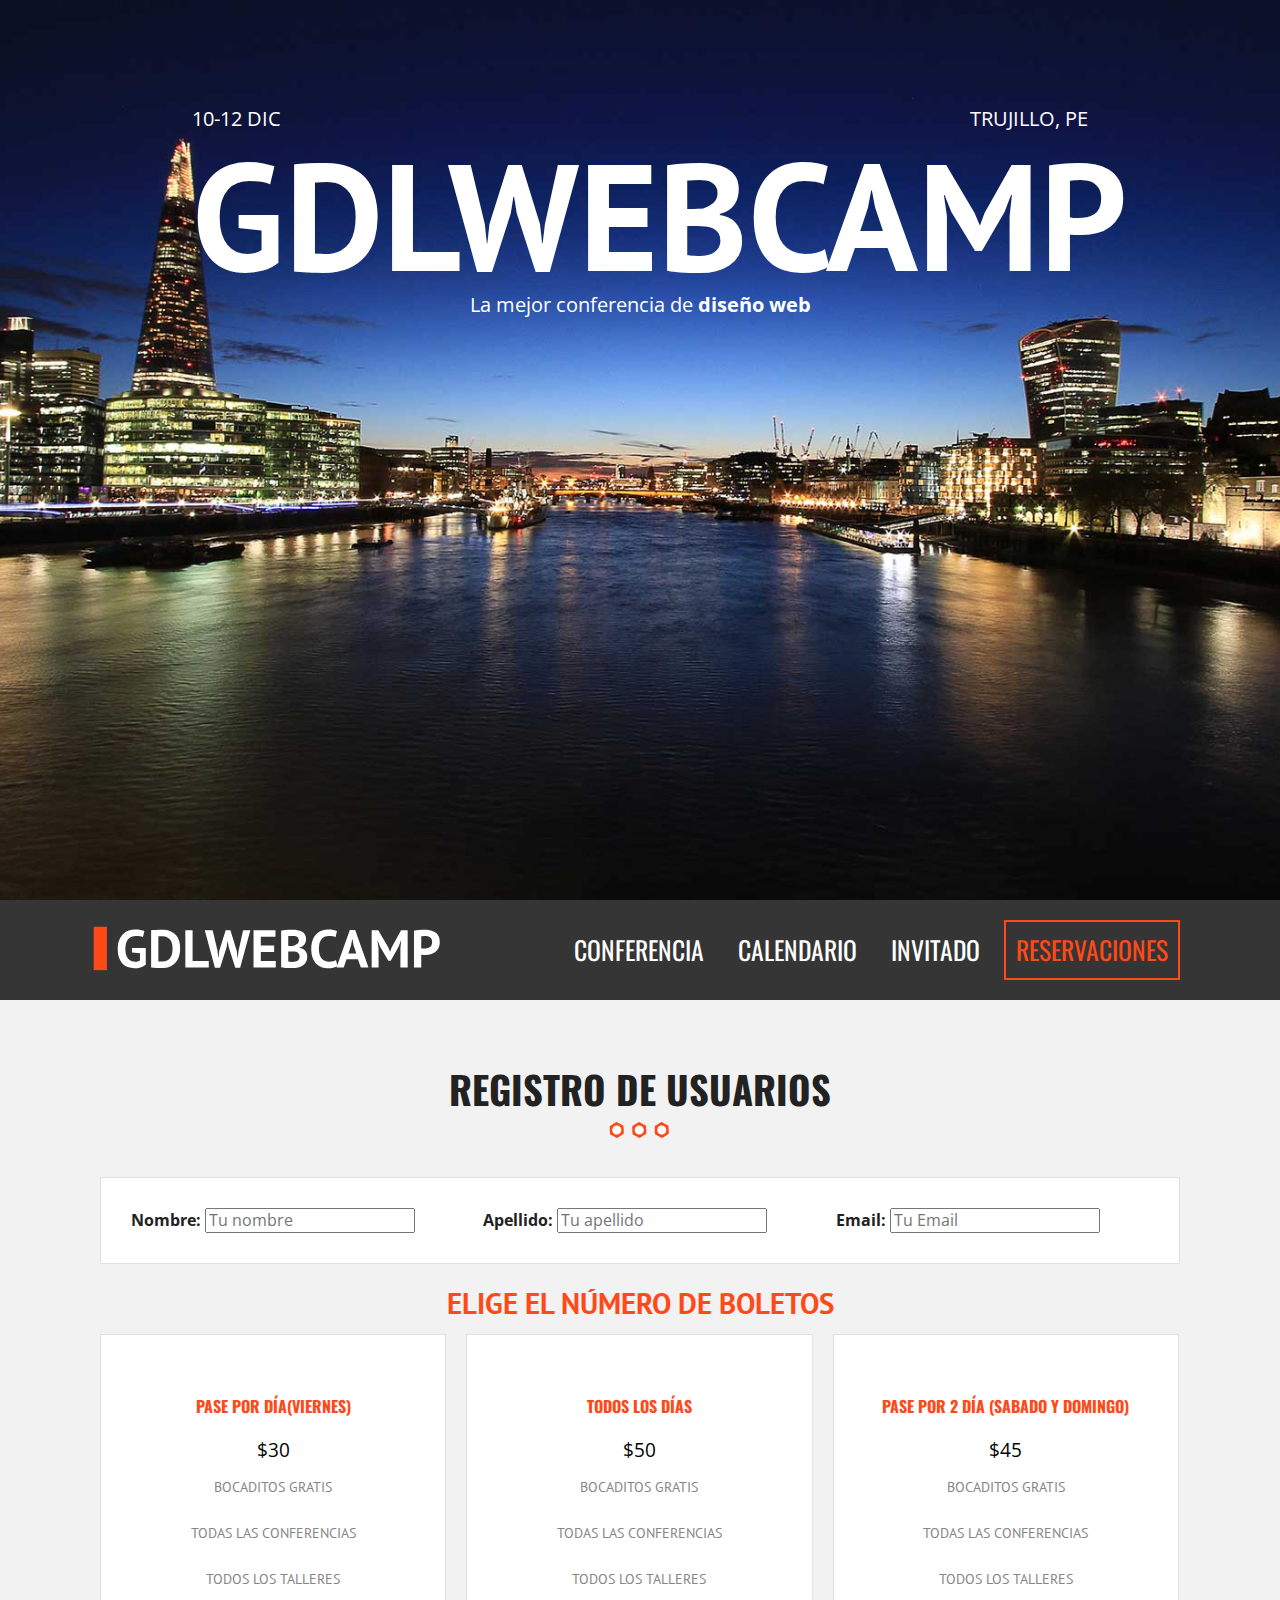
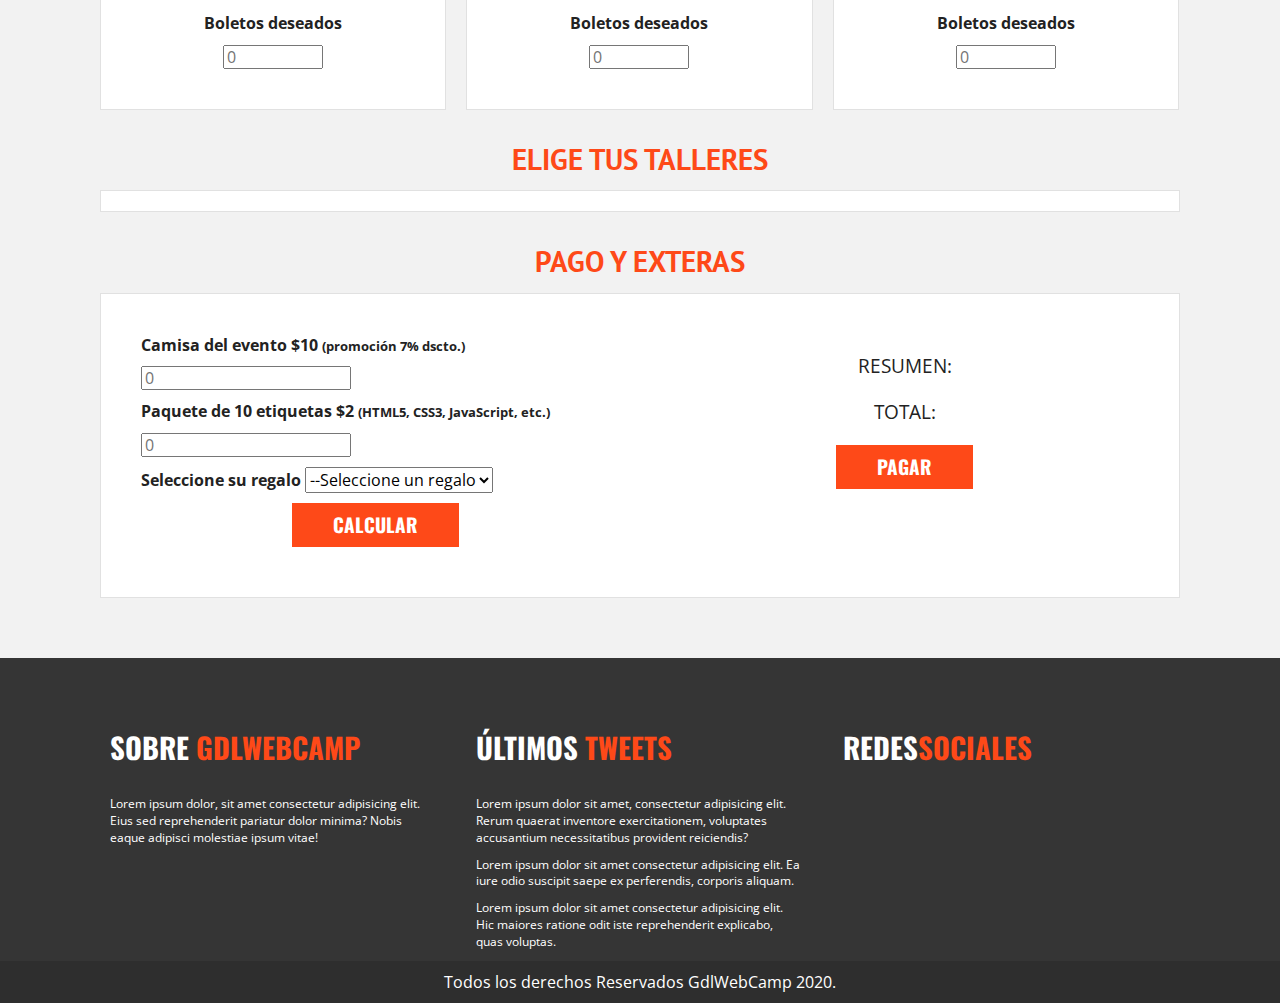
<file: registro.html>
<!doctype html>
<html class="no-js" lang="">

<head>
  <meta charset="utf-8">
  <title>Conferencias</title>
  <meta name="description" content="">
  <meta name="viewport" content="width=device-width, initial-scale=1">

  <meta property="og:title" content="">
  <meta property="og:type" content="">
  <meta property="og:url" content="">
  <meta property="og:image" content="">

  <link rel="manifest" href="site.webmanifest">
  <link rel="apple-touch-icon" href="icon.png">
  <!-- Place favicon.ico in the root directory -->
  <link rel="stylesheet" href="https://use.fontawesome.com/releases/v5.4.1/css/all.css" integrity="sha384-5sAR7xN1Nv6T6+dT2mhtzEpVJvfS3NScPQTrOxhwjIuvcA67KV2R5Jz6kr4abQsz" crossorigin="anonymous">
  <link rel="stylesheet" href="css/normalize.css">
  <link href="https://fonts.googleapis.com/css2?family=Open+Sans:wght@400;700&family=Oswald:wght@400;700&family=PT+Sans:wght@400;700&display=swap" rel="stylesheet">
  <link rel="stylesheet" href="css/main.css">

  <meta name="theme-color" content="#fafafa">
</head>

<body>

  <header class="site-header">
    <div class="hero">
      <div class="contenido-header">
        <nav class="redes-sociales">
          <a href="#"><i class="fab fa-facebook-f"></i></a>
          <a href="#"><i class="fab fa-twitter"></i></a>
          <a href="#"><i class="fab fa-pinterest-p"></i></a>
          <a href="#"><i class="fab fa-youtube"></i></a>
          <a href="#"><i class="fab fa-instagram"></i></a>
        </nav>
        <div class="informacion-evento">
          <div class="clearfix">
            <p class="fecha"><i class="fas fa-calendar-alt"></i> 10-12 Dic</p>
            <p class="ciudad"><i class="fas fa-map-marker-alt"></i> Trujillo, PE</p>
          </div>
                   
        <h1 class="nombre-sitio">GdlWebCamp</h1>
        <p class="slogan">La mejor conferencia de <span>diseño web</span></p>
      </div>
      </div>
    </div>
  </header>

  <div class="barra">
    <div class="contenedor clearfix">
        <div class="logo">
          <img src="img/logo.svg" alt="imagen logo">
        </div>

        <div class="menu-movil">
          <span></span>
          <span></span>
          <span></span>
        </div>

        <nav class="navegacion-principal clearfix">
          <a href="#">conferencia</a>
          <a href="#">Calendario</a>
          <a href="#">Invitado</a>
          <a href="registro.html">Reservaciones</a>
        </nav>
    </div><!--Contenedor-->
  </div><!--BARRA-->

  <section class="seccion contenedor">
      <h2>Registro de Usuarios</h2>
      <form id="registro" class="registro"  action="index.html" method="post">
          <div id="datos_usuarios" class="registro caja clearfix">
              <div class="campo">
                  <label for="nombre">Nombre:</label>
                  <input type="text" id="nombre" name="nombre" placeholder="Tu nombre"  >
              </div>
              <div class="campo">
                  <label for="apellido">Apellido:</label>
                  <input type="text" id="apellido" name="apellido" placeholder="Tu apellido"  >
              </div>
              <div class="campo">
                  <label for="email">Email:</label>
                  <input type="email" id="email" name="email" placeholder="Tu Email"  >
              </div>
              <div id="error"></div>
          </div><!--datos-usuarios-->

          <div id="paquetes" class="paquetes">
              <h3>Elige el número de boletos</h3>
              <ul class="lista-precios clearfix">
                <li>
                  <div class="tabla-precio">
                    <h3>Pase por Día(Viernes)</h3>
                    <p class="numero">$30</p>
                    <ul>
                      <li><i class="fas fa-check"></i>Bocaditos Gratis</li>
                      <li><i class="fas fa-check"></i>Todas las Conferencias</li>
                      <li><i class="fas fa-check"></i>Todos los talleres</li>
                    </ul>
                    <div class="orden">
                        <label for="pase_dia">Boletos deseados</label>
                        <input type="number" min="0" id="pase_dia" size="3" placeholder="0">
                    </div>
                  </div>
                </li>
                <li>
                  <div class="tabla-precio">
                    <h3>Todos los Días</h3>
                    <p class="numero">$50</p>
                    <ul>
                      <li><i class="fas fa-check"></i>Bocaditos Gratis</li>
                      <li><i class="fas fa-check"></i>Todas las Conferencias</li>
                      <li><i class="fas fa-check"></i>Todos los talleres</li>
                    </ul>
                    <div class="orden">
                        <label for="pase_completo">Boletos deseados</label>
                        <input type="number" min="0" id="pase_completo" size="3" placeholder="0">
                    </div>
                  </div>
                </li>
                <li>
                  <div class="tabla-precio">
                    <h3>Pase por 2 Día (Sabado y Domingo)</h3>
                    <p class="numero">$45</p>
                    <ul>
                      <li><i class="fas fa-check"></i>Bocaditos Gratis</li>
                      <li><i class="fas fa-check"></i>Todas las Conferencias</li>
                      <li><i class="fas fa-check"></i>Todos los talleres</li>
                    </ul>
                    <div class="orden">
                        <label for="pase_dosdias">Boletos deseados</label>
                        <input type="number" min="0" id="pase_dosdias" size="3" placeholder="0">
                    </div>
                  </div>
                </li>
              </ul>
          </div><!--paquetes-->

          <div id="eventos" class="eventos clearfix">
              <h3>Elige tus talleres</h3>
              <div class="caja">
                  <div id="viernes" class="contenido-dia clearfix">
                      <h4>Virernes</h4>
                      <div>
                          <p>Talleres:</p>
                          <label><input type="checkbox" name="registro" id="taller_01" value="taller_01"><time>10:00</time> Responsive Web Desing </label>
                          <label><input type="checkbox" name="registro" id="taller_02" value="taller_02"><time>12:00</time> Flexbox </label>
                          <label><input type="checkbox" name="registro" id="taller_03" value="taller_03"><time>14:00</time> HTML5 y CSS3 </label>
                          <label><input type="checkbox" name="registro" id="taller_04" value="taller_04"><time>17:00</time> Drupal </label>
                          <label><input type="checkbox" name="registro" id="taller_05" value="taller_05"><time>19:00</time> WordPress </label>
                      </div>
                      <div>
                          <p>Conferencias:</p>
                          <label><input type="checkbox" name="registro" id="conf_01" value="conf_01"><time>11:00</time> Como ser Freelancer </label>
                          <label><input type="checkbox" name="registro" id="conf_02" value="conf_02"><time>17:00</time> Tecnologías del Futuro </label>
                          <label><input type="checkbox" name="registro" id="conf_03" value="conf_03"><time>19:00</time> Seguridad de la web</label>
                      </div>
                      <div>
                          <p>Seminarios:</p>
                          <label><input type="checkbox" name="registro" id="sem_01" value="semi_01"><time>10:00</time> Diseño UI y UX para móviles </label>
                      </div>
                  </div><!--viernes-->
                  <div id="sabado" class="contenido-dia clearfix">
                      <h4>Sábado</h4>
                      <div>
                          <p>Talleres:</p>
                          <label><input type="checkbox" name="registro" id="taller_06" value="taller_06"><time>10:00</time> AngularJS </label>
                          <label><input type="checkbox" name="registro" id="taller_07" value="taller_07"><time>12:00</time> PHP y MySQL </label>
                          <label><input type="checkbox" name="registro" id="taller_08" value="taller_08"><time>14:00</time> JavaScript Avanzado </label>
                          <label><input type="checkbox" name="registro" id="taller_09" value="taller_09"><time>17:00</time> Seo en Google </label>
                          <label><input type="checkbox" name="registro" id="taller_10" value="taller_10"><time>19:00</time> De Photoshop a HTML5 y CSS3</label>
                          <label><input type="checkbox" name="registro" id="taller_11" value="taller_11"><time>17:00</time> PHP Medio y avanzado</label>
                      </div>
                      <div>
                          <p>Conferencias:</p>
                          <label><input type="checkbox" name="registro" id="conf_04" value="conf_04"><time>11:00</time> Como crear una tienda online</label>
                          <label><input type="checkbox" name="registro" id="conf_05" value="conf_05"><time>17:00</time> Los mejores lugares para encontrar trabajo </label>
                          <label><input type="checkbox" name="registro" id="conf_06" value="conf_06"><time>19:00</time>Pasos para crear un negocio rentable</label>
                      </div>
                      <div>
                          <p>Seminarios:</p>
                          <label><input type="checkbox" name="registro" id="sem_02" value="semi_02"><time>10:00</time> Aprende a Programar en una mañana</label>
                          <label><input type="checkbox" name="registro" id="sem_03" value="semi_03"><time>17:00</time> Diseño UI y UX para móviles</label>
                      </div>
                  </div><!--sabado-->
                  <div id="domingo" class="contenido-dia clearfix">
                      <h4>Domingo</h4>
                      <div>
                          <p>Talleres:</p>
                          <label><input type="checkbox" name="registro" id="taller_12" value="taller_12"><time>10:00</time> Larevel </label>
                          <label><input type="checkbox" name="registro" id="taller_13" value="taller_13"><time>12:00</time> Crea tu propia API </label>
                          <label><input type="checkbox" name="registro" id="taller_14" value="taller_14"><time>14:00</time> JavaScript y JQuery </label>
                          <label><input type="checkbox" name="registro" id="taller_15" value="taller_15"><time>17:00</time> Creando Plantillas para Wordpress </label>
                          <label><input type="checkbox" name="registro" id="taller_16" value="taller_16"><time>19:00</time> Tiendas Virtuales en Magento</label>
                          
                      </div>
                      <div>
                          <p>Conferencias:</p>
                          <label><input type="checkbox" name="registro" id="conf_07" value="conf_07"><time>11:00</time> Como hacer Marketing en Línea</label>
                          <label><input type="checkbox" name="registro" id="conf_08" value="conf_08"><time>17:00</time> ¿Con que lenguaje debo empezar? </label>
                          <label><input type="checkbox" name="registro" id="conf_09" value="conf_09"><time> 19:00</time> Frameworks y liberías Open Souece</label>
                      </div>
                      <div>
                          <p>Seminarios:</p>
                          <label><input type="checkbox" name="registro" id="sem_04" value="semi_04"><time>10:00</time> Creando una App en Android en una tarde</label>
                          <label><input type="checkbox" name="registro" id="sem_05" value="semi_05"><time>17:00</time> Creando una App en IOS en una tarde</label>
                      </div>
                  </div><!--domingo-->
              </div><!--caja-->
          </div><!--eventos-->


          <div id="resumen" class="resumen">
              <h3>Pago y Exteras</h3>
              <div class="caja clearfix">
                  <div class="extras">
                      <div class="orden">
                          <label for="camisa_evento">Camisa del evento $10 <small>(promoción 7% dscto.)</small> </label>
                          <input type="number" min="0" id="camisa_evento" size="3" placeholder="0">
                      </div><!--orden-->
                      <div class="orden">
                          <label for="etiquetas">Paquete de 10 etiquetas $2 <small>(HTML5, CSS3, JavaScript, etc.)</small> </label>
                          <input type="number" min="0" id="etiquetas" size="3" placeholder="0">
                      </div><!--orden-->
                      <div class="orden">
                          <label for="regalo">Seleccione su regalo</label>
                          <select id="regalo" required>
                              <option value="">--Seleccione un regalo</option>
                              <option value="ETI">Etiquetas</option>
                              <option value="PUL">Pulseras</option>
                              <option value="PLU">Plumas</option>
                          </select>
                      </div><!--orden-->
                      <input type="button" id="calcular" class="button" value="calcular">
                  </div><!--extras-->

                  <div class="total">
                      <p>Resumen:</p>
                      <div id="lista-productos">

                      </div>
                      <p>Total:</p>
                      <div id="suma-total">

                      </div>
                      <input id="btnRegistro" type="submit" class="button" value="Pagar">
                  </div><!--total-->

              </div><!--caja-->
          </div><!--resumen-->
      </form>
  </section>

   

  <footer class="site-footer">
    <div class="contenedor clearfix">
      <div class="footer-informacion">
        <h3>Sobre <span>GdlWebCamp</span></h3>
        <p>Lorem ipsum dolor, sit amet consectetur adipisicing elit. Eius sed reprehenderit pariatur dolor minima? Nobis eaque adipisci molestiae ipsum vitae!</p>
      </div>
      <div class="ultimos-tweets">
        <h3>Últimos <span>Tweets</span></h3>
        <ul>
          <li>Lorem ipsum dolor sit amet, consectetur adipisicing elit. Rerum quaerat inventore exercitationem, voluptates accusantium necessitatibus provident reiciendis?</li>
          <li>Lorem ipsum dolor sit amet consectetur adipisicing elit. Ea iure odio suscipit saepe ex perferendis, corporis aliquam.</li>
          <li>Lorem ipsum dolor sit amet consectetur adipisicing elit. Hic maiores ratione odit iste reprehenderit explicabo, quas voluptas.</li>
        </ul>
      </div>
      <div class="menu">
        <h3>Redes<span>Sociales</span></h3>
        <nav class="redes-sociales">
          <a href="#"><i class="fab fa-facebook-f"></i></a>
          <a href="#"><i class="fab fa-twitter"></i></a>
          <a href="#"><i class="fab fa-pinterest-p"></i></a>
          <a href="#"><i class="fab fa-youtube"></i></a>
          <a href="#"><i class="fab fa-instagram"></i></a>
        </nav>
      </div>
    </div>
    <p class="copyright">
      Todos los derechos Reservados GdlWebCamp 2020.
    </p>
  </footer>


  
  <script src="js/vendor/modernizr-3.11.2.min.js"></script>
  <script src="js/plugins.js"></script>
  <script src="js/main.js"></script>

  <!-- Google Analytics: change UA-XXXXX-Y to be your site's ID. -->
  <script>
    window.ga = function () { ga.q.push(arguments) }; ga.q = []; ga.l = +new Date;
    ga('create', 'UA-XXXXX-Y', 'auto'); ga('set', 'anonymizeIp', true); ga('set', 'transport', 'beacon'); ga('send', 'pageview')
  </script>
  <script src="https://www.google-analytics.com/analytics.js" async></script>
</body>

</html>
</file>
<file: css/main.css>
/*! HTML5 Boilerplate v8.0.0 | MIT License | https://html5boilerplate.com/ */

/* main.css 2.1.0 | MIT License | https://github.com/h5bp/main.css#readme */
/*
 * What follows is the result of much research on cross-browser styling.
 * Credit left inline and big thanks to Nicolas Gallagher, Jonathan Neal,
 * Kroc Camen, and the H5BP dev community and team.
 */

/* ==========================================================================
   Base styles: opinionated defaults
   ========================================================================== */

html {
  color: #222;
  font-size: 1em;
  line-height: 1.4;
}

/*
 * Remove text-shadow in selection highlight:
 * https://twitter.com/miketaylr/status/12228805301
 *
 * Vendor-prefixed and regular ::selection selectors cannot be combined:
 * https://stackoverflow.com/a/16982510/7133471
 *
 * Customize the background color to match your design.
 */

::-moz-selection {
  background: #b3d4fc;
  text-shadow: none;
}

::selection {
  background: #b3d4fc;
  text-shadow: none;
}

/*
 * A better looking default horizontal rule
 */

hr {
  display: block;
  height: 1px;
  border: 0;
  border-top: 1px solid #ccc;
  margin: 1em 0;
  padding: 0;
}

/*
 * Remove the gap between audio, canvas, iframes,
 * images, videos and the bottom of their containers:
 * https://github.com/h5bp/html5-boilerplate/issues/440
 */

audio,
canvas,
iframe,
img,
svg,
video {
  vertical-align: middle;
}

/*
 * Remove default fieldset styles.
 */

fieldset {
  border: 0;
  margin: 0;
  padding: 0;
}

/*
 * Allow only vertical resizing of textareas.
 */

textarea {
  resize: vertical;
}

/* ==========================================================================
   Author's custom styles
   ========================================================================== */
html {
  box-sizing: border-box;
  }
*, *:before, *:after {
  box-sizing: inherit;
}
body {
  background-color: #f2f2f2;
  font-family: 'Open Sans', sans-serif;
}
/** Globales **/
.contenedor {
  width: 95%;
  margin: 0 auto;
}
@media only screen and (min-width: 480px) {
  .contenedor {
    width: 95%;
  }
}
@media only screen and (min-width: 768px) {
  .contenedor {
    width: 90%;
  }
}
@media only screen and (min-width: 992px) {
  .contenedor {
    width: 90%;
    max-width: 1100px;
  }
}
.seccion {
  padding: 30px 0;
}
.seccion p {
  font-size: 1.2rem;
  text-align: center;
}
h2{
  font-family: 'Oswald', sans-serif;
  font-size: 2.4rem;
  text-transform: uppercase;
  text-align: center;
}
h2::after {
  content: '';
  margin: 0 auto;
  background-image: url(../img/separador.png);
  height: 30px;
  width: 100px;
  display: block;
}
h3{
  font-size: 1.8rem;
  color: #fe4918;
  font-family: 'PT Sans', sans-serif;
}
.button {
  background-color: #fe4918;
  padding: 10px 40px;
  color: #fff;
  text-transform: uppercase;
  font-weight: 700;
  font-family: 'Oswald', sans-serif;
  text-decoration: none;
  font-size: 1.2rem;
  margin-top: 20px;
  display: inline-block;
  transition: all .3s ease;
  border: 1px solid #fe4918;
}
.button.hollow,
.button.hollow:hover {
  background-color: #fff;
  color: #fe4918;
}
.button.transparente {
  background-color: transparent;
  border: 2px solid #fff;
}
.button.transparente:hover {
  border: 2px solid #fe4918;
}
ul{
  list-style: none;
  margin: 0;
  padding: 0;
}
.button:hover {
  background-color: #e33000;
}
.float-right {
  float: right;
}

/** Header **/
.hero {
  background-image: url(../img/encabezado.jpg);
  height: 100vh;
  background-position: top center;
  background-size: cover;
}
.contenido-header {
  padding-top: 40px;
}
nav.redes-sociales {    
  text-align: center;
}
nav.redes-sociales a {
  color: #fff;
  font-size: 2rem;
  margin-right: 20px;
}
nav.redes-sociales a:last-child {
  margin-right: 0;
}
.informacion-evento {
  text-align: center;
  color: #fff;
}
@media only screen and (min-width: 768px) {
  .informacion-evento {
    width: 70%;
    margin: 0 auto;
  }
}
.informacion-evento p {
  margin: 0;
  display: inline;
  font-size: 20px;
  text-transform: uppercase;
}
.informacion-evento p i {
  color: #fe4918;
  font-size: 2.4rem;
}
.fecha {
  float: left;
}
.ciudad {
  float: right;
  text-align: right;
}

.slogan {
  text-transform: none!important;
}
.slogan span {
  font-weight: bold;
}
.nombre-sitio {
  font-size: 5.9vw;
  text-transform: uppercase;
  font-family: 'PT Sans', sans-serif;
}

@media only screen and (min-width: 768px) {
  .nombre-sitio {
    font-size: 11.9vw;
    margin: 0;
    line-height: 1;
  }
}
/** Barra **/
.barra {
  background-color: #353535;
  padding: 20px 0;
}
.logo {
  width: 80%;
  float: left;
}
.logo img {
  width: 100%;
}
@media only screen and (min-width: 768px) {
  .logo {
    width: 33%;  
  }
}
/**Navegacion Principal **/
.navegacion-principal {
  display: none;
}
.navegacion-principal a {
  font-family: 'Oswald', sans-serif;
  color: #fff;
  font-size: 1.6rem;
  text-transform: uppercase;
  text-decoration: none;
  transition: all .6s ease;
  width: 100%;
  display: block;
  text-align: center;
  margin-bottom: 20px;
}
.navegacion-principal a:hover {
  background-color: #fe4918;
}
.navegacion-principal a:last-child {  
  border: 2px solid #fe4918;
  color: #fe4918;
}
.navegacion-principal a:last-child:hover {
  color: #fff;
}
@media only screen and (min-width: 768px) {
  .navegacion-principal {
    width: 67%;
    float: right;
    text-align: right;
    display: block;
  }
  .navegacion-principal a {
    padding: 10px 10px;
    display: inline-block;
    width: auto;
    display: inline-block;
    text-align: center;
    margin:0 10px 0 0;
    }
}
/**Menu Movil**/
.menu-movil {
  width: 60px;
  display: block;
  float: right;
  text-align: right;
  margin-top: 12px;
}
.menu-movil:hover {
  cursor: pointer;
}
@media only screen and (min-width: 768px) {
  .menu-movil {
    display: none;
  }
}
.menu-movil span {
  height: 8px;
  margin-bottom: 6px;
  background-color: #fff;
  display: block;
}

/**Talleres**/
.programa {
  position: relative;
}
.contenedor-video {
  max-width: 100%;
  overflow-x: hidden;
}

.contenido-programa {
  position: absolute;
  top: 0;
  left: 0;
  height: 100%;
  width: 100%;
}
.programa-evento {
  background-color: rgba(255, 255, 255, .8);
  padding: 15px;
  margin-top: 8px;
}
@media only screen and (min-width: 768px) {
  .programa-evento {
    width: 70%;
  }
@media only screen and (min-width: 992px) {
  .programa-evento {
    width: 50%;
  }
}
.menu-programa {
  width: 100%;
  border-bottom: 1px solid #fe4918;
  padding-bottom: 10px;
}
@media only screen and (min-width: 768px) {
  .menu-programa  {
    display: table;
  }
}
.menu-programa a {
  display: block;
  text-align: center;
  color: #000;
  text-decoration: none;
  font-family: 'Oswald', sans-serif;
  margin-bottom: 10px;
  font-size: 1.4rem;

}
@media only screen and (min-width: 768px) {
  .menu-programa a {
    display: table-cell;
  }
}
.menu-programa a i,
.datalle-evento p i{
  color: #fe4918;
  font-size: 1.6rem;
}

/**Detalle Evento **/
.datalle-evento {
  margin-top: 20px;
  border-bottom: 1px solid black;
  padding: 0 10px;
}
.datalle-evento:nth-child(2) {
  border: none;
  font-size: 20px;
}
.datalle-evento p {
  margin-bottom: 20px;
  font-size: 20px;
}
/** Invitados **/
.lista-invitados li {
  padding: 10px;
  float: left;
}
@media only screen and (min-width:480px) {
  .lista-invitados li {
    width: 50%;
  }
}
@media only screen and (min-width:768px) {
  .lista-invitados li {
    width: 33.3%;
  }
}
.invitado {
  position: relative;
  overflow: hidden;
}
.invitado img {
  max-width: 100%;
  filter: gray;
  -webkit-filter: grayscale(1);
  -webkit-transition:  all .5s ease-in-out;
}
.invitado:hover img {
  -webkit-filter: grayscale(0);
  -webkit-transform: scale(1.1);
}
.invitado p {
  position: absolute;
  bottom: 0;
  left: 0;
  padding: 15px 10px;
  margin: 0;
  background-color: rgba(0, 0, 0, .6);
  width: 100%;
  text-align: left;
  font-family: 'Oswald', sans-serif;
  color: #fe4918;
  text-transform: uppercase;
  -webkit-transition:  all .5s ease-in-out;
}
.invitado:hover p {
  bottom: -80px;
  opacity: 0;
}
/** Contador **/
.parallax::before{
  width: 100%;
  height: 100%;
  position: absolute;
  top: 0;
  left: 0;
  background-repeat: no-repeat;
  background-size: cover;
  background-position: center center;
  background-attachment: fixed;
  -webkit-filter: brightness(.8);
  filter: brightness(.8);
}
.contador{
  position: relative;
  height: auto;
}
.contador::before{
  background-image: url(../img/bg-resumen.jpg);
  content: '';
}
.resumen-evento{
  position: relative;
  padding: 120px 0;
}
.resumen-evento li{
  width: 50%;
  float: left;
  text-align: center;
  color: #ffffff;
  font-family: 'Oswald', sans-serif;
  text-transform: uppercase;
  font-size: 24px;
}
@media only screen and (min-width: 768px){
  .resumen-evento li{
    width: 25%;
  }
}
.numero{
  color: #fe4918;
  font-size: 4rem;
  display: block;
  margin: 0 0 10px 0;
}
/** Tabla de precios **/
.lista-precios > li {
  padding: 10px;
}
@media only screen and (min-width: 768px) {
  .lista-precios > li {
    float: left;
    width: 33.3%;
  }
}
.tabla-precio {
  border: 1px solid #e1e1e1;
  background-color: #fff;
  padding: 40px 0;
  text-align: center;
  transition: all .3s ease;
}
.tabla-precio:hover {
  transform: scale(1.1);
  border: 1px solid #fe4918;
  box-shadow: 0px 0px 50px #666;
}
.tabla-precio ul li {
  font-family: 'PT Sans', sans-serif;
  font-size: 14px;
  margin-bottom: 20px;
  text-transform: uppercase;
  color: #868686;
  line-height: 26px;
}
.tabla-precio ul li i {
  color: green;
}
.tabla-precio h3 {
  font-family: 'Oswald', sans-serif;
  font-size: 16px;
  text-transform: uppercase;
}
.tabla-precio .numero {
  color: #000;
  margin-top: 20px;
}
/** Mapa **/
.mapa {
  height: 420px;
}
/**Testimoniales**/
.testimoniales {
  padding-bottom: 20px;
}
.testimonial {
  padding: 5px;
}
@media only screen and (min-width: 768px) {
  .testimonial {
    float: left;
    width: 33.3%;
  }
}
blockquote {
  background-color: #fff;
  border: 1px solid #e1e1e1;
  position: relative;
  margin: 0 0 10px 0;
  margin-bottom: 20px;
}
blockquote p {
  text-align: left!important;
  font-size: 1rem!important;
  font-family: 'PT Sans', sans-serif;
  padding: 0 20px 0 65px;
}
blockquote p::before {
  content: '\201c';
  position: absolute;
  left: 13px;
  top: 0;
  font-size: 8rem;
  margin: 0;
  padding: 0;
  line-height: 1;
  color: #fe4918;
}
.info-testimonial {
  padding: 0;
}
.info-testimonial img {
  float: left;
  width: 20%;
  border-radius: 50%;
  margin-left: 20px;
}
.info-testimonial cite {
  color: #fe4918;
  text-transform: uppercase;
  font-size: 12px;
  padding-top: 20px;
  width: 66.6%;
  float: right;
  font-weight: bold;
  font-style: normal;
}
.info-testimonial cite span {
  color: #000;
  display: block;
  text-transform: none;
  margin-top: 10px;
}
/**Newsletter **/
.newsletter {
  position: relative;
  height: auto;
}
.newsletter::before {
  background-image: url(../img/bg-newsletter.jpg);
  content: '';
}
.newsletter .contenido {
  padding: 100px;
  color: #fff;
  text-align: center;
  position: relative;
}
.newsletter .contenido p {
  font-size: 1.2rem;
  text-transform: lowercase;
}
.newsletter .contenido h3 {
  color: #fff;
  text-transform: uppercase;
  font-size: 7vw;
  font-family: 'PT Sans', sans-serif;
}
/** Cuenta Regresiva**/
.cuenta-regresiva ul li {
  text-transform: uppercase;
  font-family: 'Oswald', sans-serif;
  font-size: 2rem;
  text-align: center;
}
@media only screen and (min-width: 768px) {
  .cuenta-regresiva ul li {
    width: 25%;
    float: left;
  }
}
/** Footer **/
.site-footer {
  background-color: #353535;
  padding-top: 40px;
  margin-top: 20px;
}
.site-footer .contenedor > div{
  color: #fff;
  padding: 0px 20px;
  font-size: 12px;
}
@media only screen and (min-width: 768px) {
  .site-footer .contenedor > div {
    width: 33.3%;
    float: left;
  }
}
.site-footer h3 {
  color: #fff;
  text-transform: uppercase;
  font-family: 'Oswald', sans-serif;
}
.site-footer h3 span {
  color: #fe4918;
}
.site-footer .ultimos-tweets li {
  margin-bottom: 10px;
}
.site-footer .redes-sociales {
  text-align: left;
}
.copyright {
  background-color: #2e2e2e;
  color: #fff;
  padding: 10px 0;
  margin: 0;
  text-align: center;
}
/** INTERNAS **/
/** Registro **/
form.registro h3 {
  text-align: center;
  text-transform: uppercase;
  margin: 20px 0 0 0;
}
form.registro label {
  margin-bottom: 5px;
  font-weight: bold;
}
h4 {
  text-align: center;
  text-transform: uppercase;
  border-bottom: 2px solid #fe4918; /* una linea**/
  font-size: 1.2rem;
}
div.caja {
  background-color: #fff;
  border: 1px solid #e1e1e1;
  padding: 10px;
  margin: 10px;
}
div.campo {
  padding: 20px;
}
@media only screen and (min-width: 768px) {
  div.campo {
    float: left;
    width: 33.3%;
  }
}
div.paquetes .tabla-precio:hover {
  transform: none;
  box-shadow: none;
}
div.paquetes .tabla-precio input {
  clear: both;
  width: 100px;
  margin: 10px auto 0 auto;
  display: block;
}
.contenido-dia {
  padding: 20px;
  display: none;
}
@media only screen and (min-width: 768px) {
  .contenido-dia > div {
    float: left;
    width: 33.3%;
  }
}
.contenido-dia > div {
  text-align: left;
}
.contenido-dia > div label {
  display: block;
  margin-bottom: 10px;
}
.contenido-dia > div input {
  margin-right: 10px;
  padding: 40px;
}
.contenido-dia > div label time {
  color: #fe4918;
  font-weight: bold;
}
/* Resumen Registro **/

div.resumen p {
  font-size: 1.2rem;
  text-transform: uppercase;
}
div.resumen div.extras {
  float: left;
  width: 50%;
  padding: 30px;
}
div.extras div.orden {
  text-align: left;
  margin-bottom: 10px;
}
div.extras div.orden input {
  margin: 10px 0 0 0;
}
div.resumen div.total {
  float: right;
  width: 50%;
  padding: 30px;
}
div.resumen input {
  display: block;
  margin: 10px auto;
}
#lista-productos{
  background-color: #e1e1e1;
  padding: 15px;
  display: none;
}
#suma-total{
  text-align: center;
  font-size: 1.8rem;
  font-weight: bold;
  color: #fe4918;
}







/* ==========================================================================
   Helper classes
   ========================================================================== */

/*
 * Hide visually and from screen readers
 */

.hidden,
[hidden] {
  display: none !important;
}

/*
 * Hide only visually, but have it available for screen readers:
 * https://snook.ca/archives/html_and_css/hiding-content-for-accessibility
 *
 * 1. For long content, line feeds are not interpreted as spaces and small width
 *    causes content to wrap 1 word per line:
 *    https://medium.com/@jessebeach/beware-smushed-off-screen-accessible-text-5952a4c2cbfe
 */

.sr-only {
  border: 0;
  clip: rect(0, 0, 0, 0);
  height: 1px;
  margin: -1px;
  overflow: hidden;
  padding: 0;
  position: absolute;
  white-space: nowrap;
  width: 1px;
  /* 1 */
}

/*
 * Extends the .sr-only class to allow the element
 * to be focusable when navigated to via the keyboard:
 * https://www.drupal.org/node/897638
 */

.sr-only.focusable:active,
.sr-only.focusable:focus {
  clip: auto;
  height: auto;
  margin: 0;
  overflow: visible;
  position: static;
  white-space: inherit;
  width: auto;
}

/*
 * Hide visually and from screen readers, but maintain layout
 */

.invisible {
  visibility: hidden;
}

/*
 * Clearfix: contain floats
 *
 * For modern browsers
 * 1. The space content is one way to avoid an Opera bug when the
 *    `contenteditable` attribute is included anywhere else in the document.
 *    Otherwise it causes space to appear at the top and bottom of elements
 *    that receive the `clearfix` class.
 * 2. The use of `table` rather than `block` is only necessary if using
 *    `:before` to contain the top-margins of child elements.
 */

.clearfix::before,
.clearfix::after {
  content: " ";
  display: table;
}

.clearfix::after {
  clear: both;
}

/* ==========================================================================
   EXAMPLE Media Queries for Responsive Design.
   These examples override the primary ('mobile first') styles.
   Modify as content requires.
   ========================================================================== */

@media only screen and (min-width: 35em) {
  /* Style adjustments for viewports that meet the condition */
}

@media print,
  (-webkit-min-device-pixel-ratio: 1.25),
  (min-resolution: 1.25dppx),
  (min-resolution: 120dpi) {
  /* Style adjustments for high resolution devices */
}

/* ==========================================================================
   Print styles.
   Inlined to avoid the additional HTTP request:
   https://www.phpied.com/delay-loading-your-print-css/
   ========================================================================== */

@media print {
  *,
  *::before,
  *::after {
    background: #fff !important;
    color: #000 !important;
    /* Black prints faster */
    box-shadow: none !important;
    text-shadow: none !important;
  }

  a,
  a:visited {
    text-decoration: underline;
  }

  a[href]::after {
    content: " (" attr(href) ")";
  }

  abbr[title]::after {
    content: " (" attr(title) ")";
  }

  /*
   * Don't show links that are fragment identifiers,
   * or use the `javascript:` pseudo protocol
   */
  a[href^="#"]::after,
  a[href^="javascript:"]::after {
    content: "";
  }

  pre {
    white-space: pre-wrap !important;
  }

  pre,
  blockquote {
    border: 1px solid #999;
    page-break-inside: avoid;
  }

  /*
   * Printing Tables:
   * https://web.archive.org/web/20180815150934/http://css-discuss.incutio.com/wiki/Printing_Tables
   */
  thead {
    display: table-header-group;
  }

  tr,
  img {
    page-break-inside: avoid;
  }

  p,
  h2,
  h3 {
    orphans: 3;
    widows: 3;
  }

  h2,
  h3 {
    page-break-after: avoid;
  }
}
</file>
